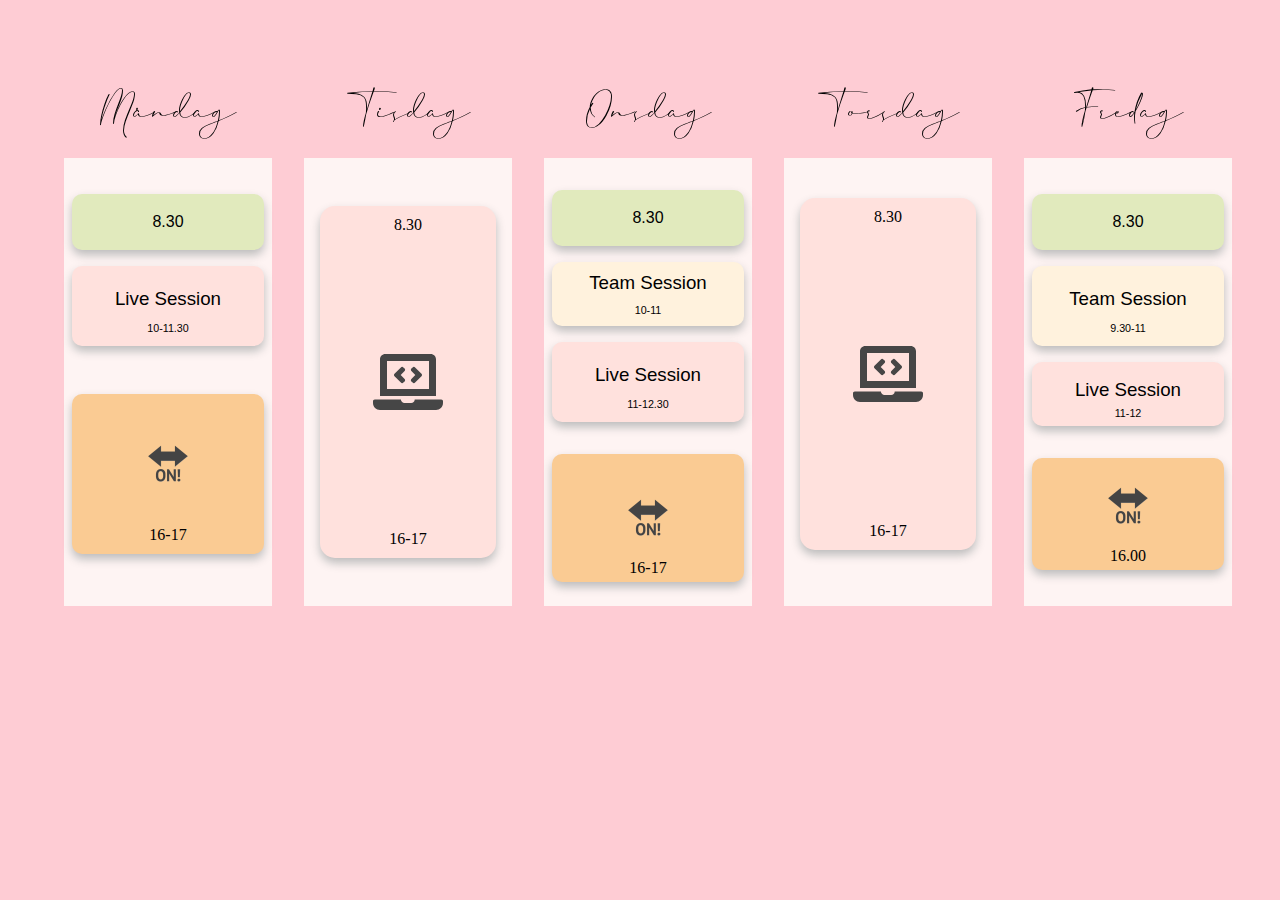
<file: index.html>
<!DOCTYPE html>
<html lang="en">
<head>
    <meta charset="UTF-8">
    <meta http-equiv="X-UA-Compatible" content="IE=edge">
    <meta name="viewport" content="width=device-width, initial-scale=1.0">

    <link rel="stylesheet" href="style.css">
    <link href="https://fonts.googleapis.com/css2?family=Poppins:wght@300;400;600;700&display=swap" rel="stylesheet">

    <title>Schema</title>
</head>
<body>
    

    <section class="schema-box">
        <div class="dag-box">
            
            <a href="./måndag.html"> <div class="helaMån">
                <h1>Måndag</h1>
                <div class="måndag">
                <div class="sessionMån">
                    <h4>8.30</h4>
                </div>
                <div class="liveSessionMån">
                    <h3>Live Session</h3>
                    <h6>10-11.30</h6>
                </div>
                <div class="studySessionMån">
                    <img src="./on.png" width="40px" alt="">
                    <p>16-17</p>
                </div>
            </div></div></a>

            <a href="./tisdag.html"> <div class="helaTis">
                <h1>Tisdag</h1>
            <div class="tisdag">
                <div class="sessionTis">
                    <p>8.30</p>
                    <img src="./laptop-code-solid.svg" width="70px" alt="">
                    <p>16-17</p>
                </div>
            </div></div></a>

            <a href="./onsdag.html"> <div class="helaOns">
                <h1>Onsdag</h1>
            <div class="onsdag">
                <div class="sessionOns">
                    <h4>8.30</h4>
                </div>
                <div class="teamSessionOns">
                    <h3>Team Session</h3>
                    <h6>10-11</h6>
                </div>
                <div class="liveSessionOns">
                    <h3>Live Session</h3>
                    <h6>11-12.30</h6>
                </div>
                <div class="studySessionOns">
                    <img src="./on.png" width="40px" alt="">
                    <p>16-17</p>
                </div>
            </div></div></a> 

            <a href="./torsdag.html"> <div class="helaTor">
                <h1>Torsdag</h1>
            <div class="torsdag">
                <div class="sessionTor">
                    <p>8.30</p>
                    <img src="./laptop-code-solid.svg" width="70px" alt="">
                    <p>16-17</p>
                </div>
            </div></div></a>

            <a href="./fredag.html"> <div class="helaFre">
                <h1>Fredag</h1>
            <div class="fredag">
                <div class="sessionFre">
                    <h4>8.30</h4>
                </div>
                <div class="teamSessionFre">
                    <h3>Team Session</h3>
                    <h6>9.30-11</h6>
                </div>
                <div class="liveSessionFre">
                    <h3>Live Session</h3>
                    <h6>11-12</h6>
                </div>
                <div class="studySessionFre">
                    <img src="./on.png" width="40px" alt="">
                    <p>16.00</p>
                </div>
            </div></div></a>

        </div>
    </section>

    
    
</body>
</html>
</file>
<file: style.css>
/* #FEF4F3 */

@font-face {
    src: url(./fonts/Cherolina.ttf);
    font-family: cher;
}

* {
    margin: 0;
    
}

body {
    background-color: #FECCD4;
    
}



.schema-box {
    margin: 3rem;
    display: flex;
    justify-content: space-evenly;
}

.dag-box {
    display: flex;
    justify-content: space-evenly;
        align-items: center;

    
}

.måndag, .tisdag, .onsdag,
.torsdag, .fredag {
    height: 28rem;
    width: 13rem;
    margin: 1rem;
    background-color: #FEF4F3;
    display: flex;
    justify-content: center;
    flex-direction: column;
    align-items: center;
}

.vardag {
    display: flex;
    flex-direction: row;
    align-items: center;
    justify-content: space-evenly;
    font-family: ananda;
    font-size: 40px;
    padding-top: 4rem;
    z-index: 1;
    padding-left: 300px;
    padding-right: 300px;

}
h4, h3, h6 {
    font-weight: 100;
    font-family: Arial, Helvetica, sans-serif;
}

/*Textens placering i session */
.liveSessionMån h6, .liveSessionOns h6, .liveSessionFre h6,
.teamSessionFre h6  {
    margin: -10px;
}

/* Måndag */

.sessionMån {
    height: 3.5rem;
    width: 12rem;
    margin: 1rem;
    margin-top: -1rem;
    border-radius: 10px;
    background-color: #e1eabd;
    box-shadow:  0px 5px 10px #bcbcbc;
    display: flex;
    align-items: center;
    justify-content: center;
    
}


.liveSessionMån {
    height: 5rem;
    width: 12rem;
    margin: 3rem;

    margin-top: 0rem;
    border-radius: 10px;
    background-color: #FFE1DD;
    box-shadow:  0px 5px 10px #bcbcbc;

    display: flex;
    align-items: center;
    justify-content: center;
    justify-content: space-evenly;
    flex-direction: column;

}

.studySessionMån {
    height: 10rem;
    width: 12rem;
    margin-top: 0rem;
    border-radius: 10px;
    background-color: #facb93;
    box-shadow:  0px 5px 10px #bcbcbc;   
    display: flex;
    align-items: center;
    justify-content: flex-end;
    flex-direction: column;
}

.studySessionMån img {
    margin: 2rem;
}

.studySessionMån p {
    padding: 10px;
}

/* Tisdag */

.sessionTis {
    height: 22rem;
    width: 11rem;
    border-radius: 15px;
    background-color: #FFE1DD;
    box-shadow:  0px 5px 10px #bcbcbc;
    display: flex;
    align-items: center;
    justify-content: space-between;
    flex-direction: column;
}

.sessionTis p {
    padding: 10px;
}


/* Onsdag */

.sessionOns {
    height: 3.5rem;
    width: 12rem;
    margin: 1rem;
    margin-top: 0.5rem;
    border-radius: 10px;
    background-color: #e1eabd;
    box-shadow:  0px 5px 10px #bcbcbc;
    display: flex;
    align-items: center;
    justify-content: center;
}

.teamSessionOns {
    height: 4rem;
    width: 12rem;
    margin: 2rem;
    margin-top: 0rem;
    border-radius: 10px;
    background-color: #fff2dd;
    box-shadow:  0px 5px 10px #bcbcbc;

    display: flex;
    align-items: center;
    justify-content: center;
    justify-content: space-evenly;
    flex-direction: column;
    }


.liveSessionOns {
    height: 5rem;
    width: 12rem;
    margin: 2rem;
    margin-top: -1rem;
    border-radius: 10px;
    background-color: #FFE1DD;
    box-shadow:  0px 5px 10px #bcbcbc;

    display: flex;
    align-items: center;
    justify-content: center;
    justify-content: space-evenly;
    flex-direction: column;

    

}

.studySessionOns {
    height: 8rem;
    width: 12rem;
    margin-top: 0rem;
    border-radius: 10px;
    background-color: #facb93;
    box-shadow:  0px 5px 10px #bcbcbc;  
    display: flex;
    align-items: center;
    justify-content: flex-end;
    flex-direction: column;
}

.studySessionOns img {
    margin: 1rem;
}

.studySessionOns p {
    padding: 5px;
}
    

/* Torsdag */

.sessionTor {
    height: 22rem;
    width: 11rem;
    margin-top: -1rem;
    border-radius: 15px;
    background-color: #FFE1DD;
    box-shadow:  0px 5px 10px #bcbcbc;
    display: flex;
    align-items: center;
    justify-content: space-between;
    flex-direction: column;
}

.sessionTor p {
    padding: 10px;
}

/* Fredag */

.sessionFre {
    height: 3.5rem;
    width: 12rem;
    margin: 1rem;
    margin-top: 0rem;
    border-radius: 10px;
    background-color: #e1eabd;
    box-shadow:  0px 5px 10px #bcbcbc;
    display: flex;
    align-items: center;
    justify-content: center;
}

.teamSessionFre {
    height: 5rem;
    width: 12rem;
    margin: 2rem;
    margin-top: 0rem;
    border-radius: 10px;
    background-color: #fff2dd;
    box-shadow:  0px 5px 10px #bcbcbc;

    display: flex;
    align-items: center;
    justify-content: center;
    justify-content: space-evenly;
    flex-direction: column;
    }

.liveSessionFre {
    height: 4rem;
    width: 12rem;
    margin: 2rem;
    margin-top: -1rem;
    border-radius: 10px;
    background-color: #FFE1DD;
    box-shadow:  0px 5px 10px #bcbcbc;

    display: flex;
    align-items: center;
    justify-content: center;
    justify-content: space-evenly;
    flex-direction: column;
}

.studySessionFre {
    height: 7rem;
    width: 12rem;
    margin-top: 0rem;
    border-radius: 10px;
    background-color: #facb93;
    box-shadow:  0px 5px 10px #bcbcbc;   
    display: flex;
    align-items: center;
    justify-content: flex-end;
    flex-direction: column;
}

.studySessionFre img {
    margin: 1rem;
}

.studySessionFre p {
    padding: 5px;
}

.måndag:hover, .tisdag:hover, .onsdag:hover, .torsdag:hover, .fredag:hover {
    box-shadow: 0 0 25px 10px #e59cad;
    -webkit-transform: rotateZ(-30deg);
    transition-timing-function: ease-in-out;
    transition-duration: 1s;
    -ms-transform: rotateZ(-30deg);
    transition: width 2s, height 2s, transform 2s;
}




.måndag a:focus, .tisdag a:focus, .onsdag a:focus, .torsdag a:focus, .fredag a:focus {
    transition: width 2s, height 2s, transform 2s;
    box-shadow: 0 0 25px 10px #000;
}

a:link, a:visited {
    color: black;
    text-decoration: none;
    cursor: pointer;
  }

.helaMån h1, .helaTis h1, .helaOns h1, .helaTor h1, .helaFre h1 {
    text-align: center;
    font-size: 54px;
    font-weight: 100;
    margin-top: 2rem;
    font-family: cher;

}
</file>
